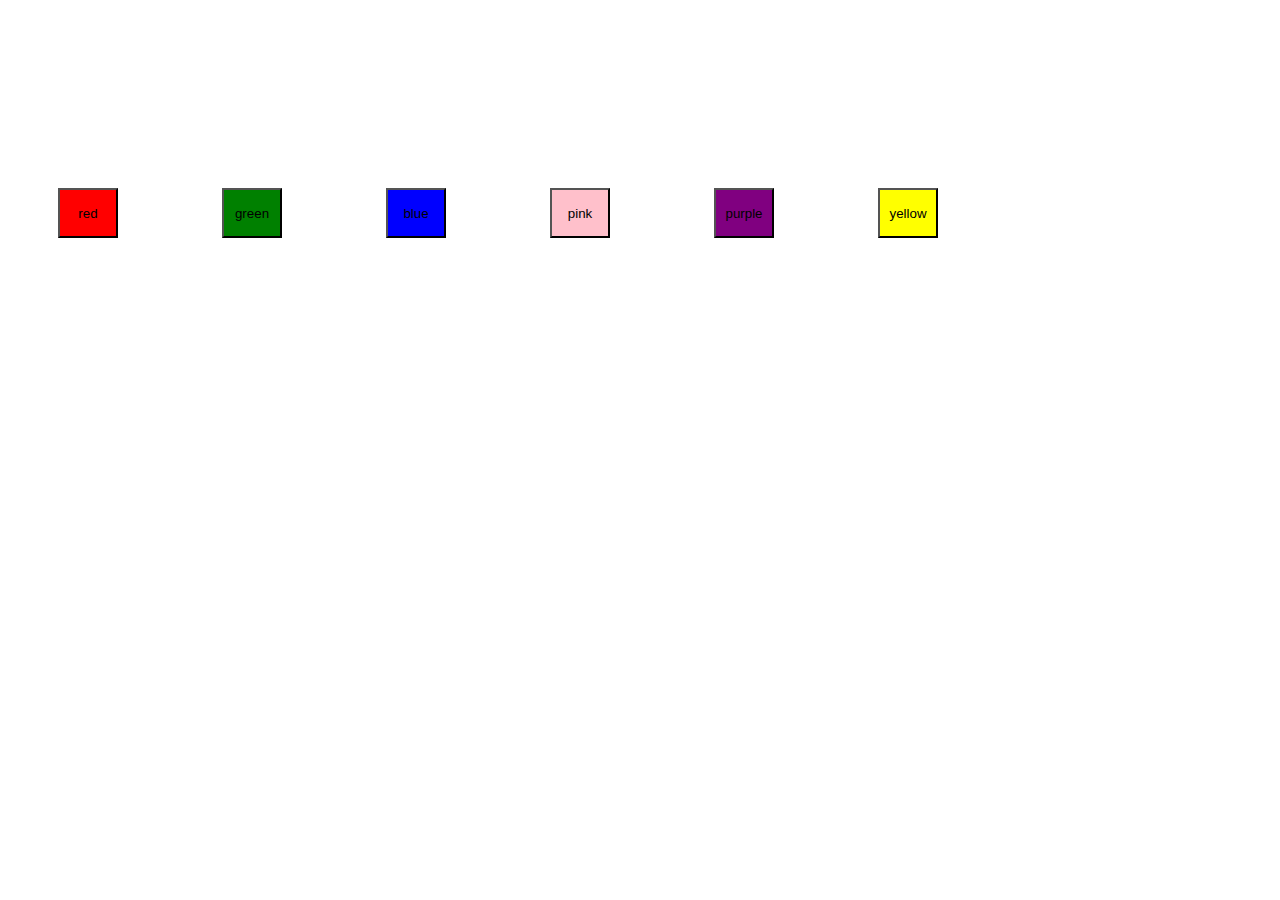
<file: colour-button/colorbutton.html>
<!DOCTYPE html>
<html lang="en">

<head>
    <meta charset="UTF-8">
    <meta http-equiv="X-UA-Compatible" content="IE=edge">
    <meta name="viewport" content="width=device-width, initial-scale=1.0">
    <title>colorbutton</title>
    <link rel="stylesheet" href="colorbutton.css">
</head>

<body>
    <div class="box">
        <button id="red" onclick="changecolor('red')">red</button>
        <button id="green" onclick="changecolor('green')">green</button>
        <button id="blue" onclick="changecolor('blue')">blue</button>
        <button id="pink" onclick="changecolor('pink')">pink</button>
        <button id="purple" onclick="changecolor('purple')">purple</button>
        <button id="yellow" onclick="changecolor('yellow')">yellow</button>
    </div>

    <script src="colorbutton.js"></script>

</body>

</html>
</file>
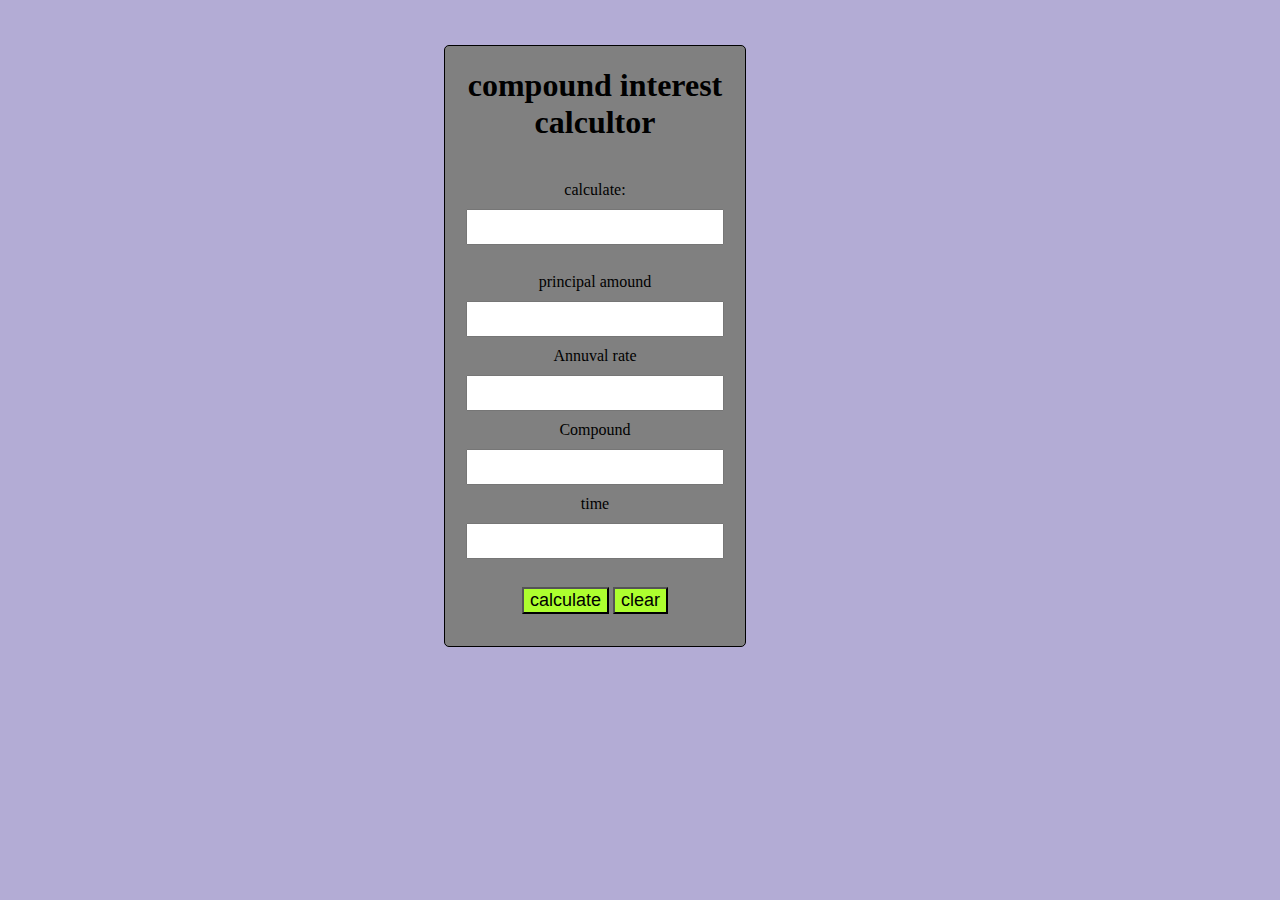
<file: compoundcalculator/cic.html>
<!DOCTYPE html>
<html lang="en">

<head>
    <meta charset="UTF-8">
    <meta http-equiv="X-UA-Compatible" content="IE=edge">
    <meta name="viewport" content="width=device-width, initial-scale=1.0">
    <title>compound interrest calcultor</title>
    <link rel="stylesheet" href="cic.css">
</head>

<body>
    <div id="calculator">
        <h1>compound interest calcultor</h1><br>
        calculate:<input id="result"><br><br>
        <label>principal amound</label>
        <br>
        <input type="number" id="amound">
        <br>
        <label id="Annuvalrate">Annuval rate</label>
        <br>
        <input type="text" id="rate">
        <br>
        <label id="Compond">Compound</label>
        <br>
        <input type="text" id="compound">
        <br>
        <label>time</label>
        <br>
        <input type="number" id="time">
        <br><br>
        <button id="answer">calculate</button>
        <button id="clear">clear</button>

        <script src="cic.js"></script>

    </div>

</body>

</html>
</file>
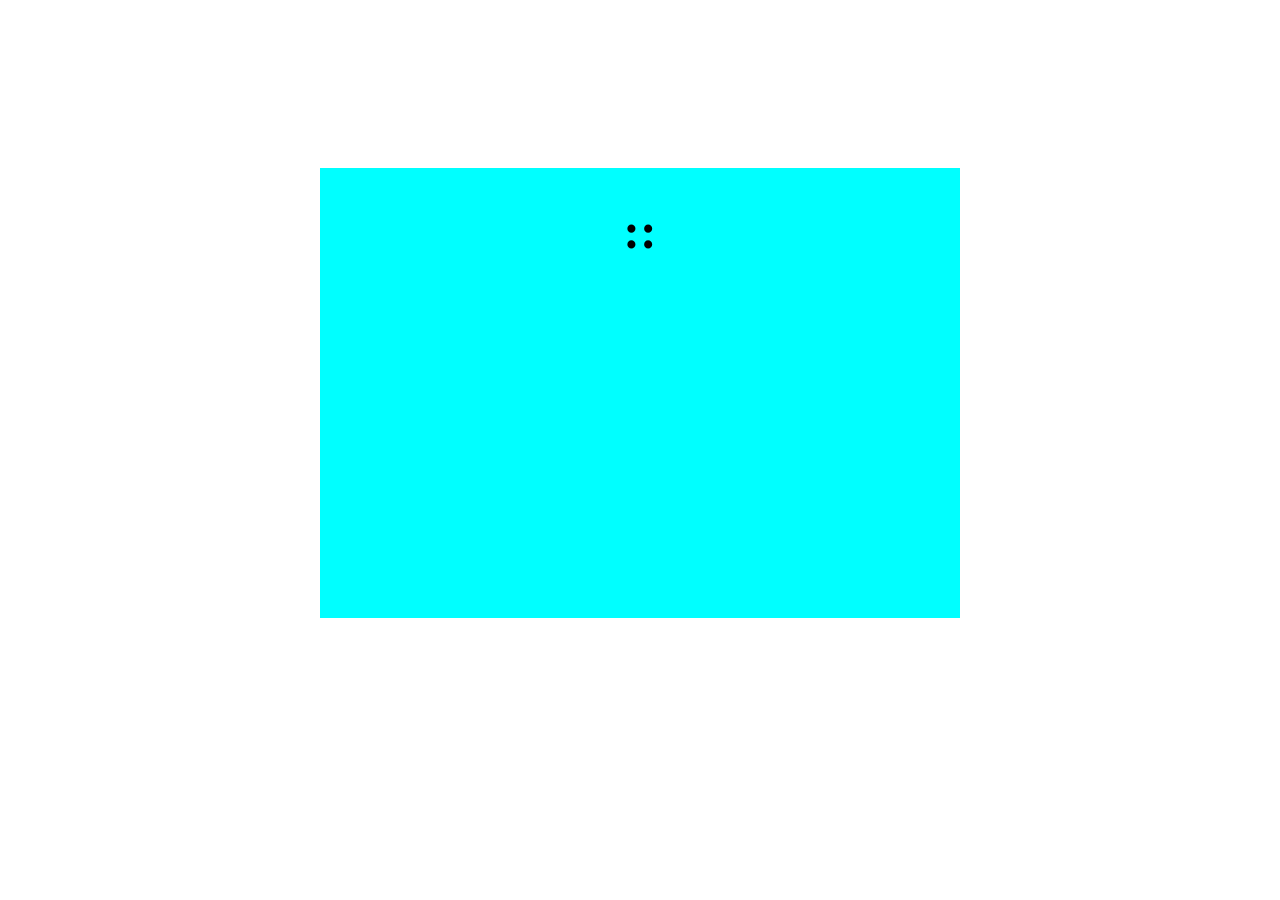
<file: html/clock.html>
<!DOCTYPE html>
<html lang="en">

<head>
    <meta charset="UTF-8">
    <meta http-equiv="X-UA-Compatible" content="IE=edge">
    <meta name="viewport" content="width=device-width, initial-scale=1.0">
    <title>clock</title>
    <style>
        h1 {

            text-align: center;
            font-size: 50px;
        }

        #hour {
            color: blue;
        }

        #minute {
            color: rgb(25, 179, 79);
        }

        #second {
            color: orangered;
            font-size: 35px;

        }

        #am-pm {
            font-style: italic;
        }

        div {

            background-color: aqua;
            justify-content: center;
            margin-top: 160px;
            height: 50vh;
            width: 50vw;
        }

        body {
            display: flex;
            justify-content: center;
        }
    </style>
</head>

<body>
    <div>
        <h1><span id="hour"></span>:<span id="minute"></span>:<span id="second"></span><br>
            <sapn id="am-pm"></sapn>
    </div>
    </h1>
    <script>
        function showTime() {
            let today = new Date();
            let hour = today.getHours();
            let minute = today.getMinutes();
            let second = today.getSeconds();
            let ampm = "AM"
            if (hour >= 12) {
                ampm = "PM";//identify am or pm//
            }
            if (hour > 12) {
                hour = hour - 12;//returun in real time//
            }
            document.getElementById("hour").innerHTML = hour;
            document.getElementById("minute").innerHTML = minute;
            document.getElementById("second").innerHTML = second
            document.getElementById("am-pm").innerHTML = ampm;
        }
        // showTime();
        setInterval(showTime, 1000)
    </script>

</body>

</html>
</file>
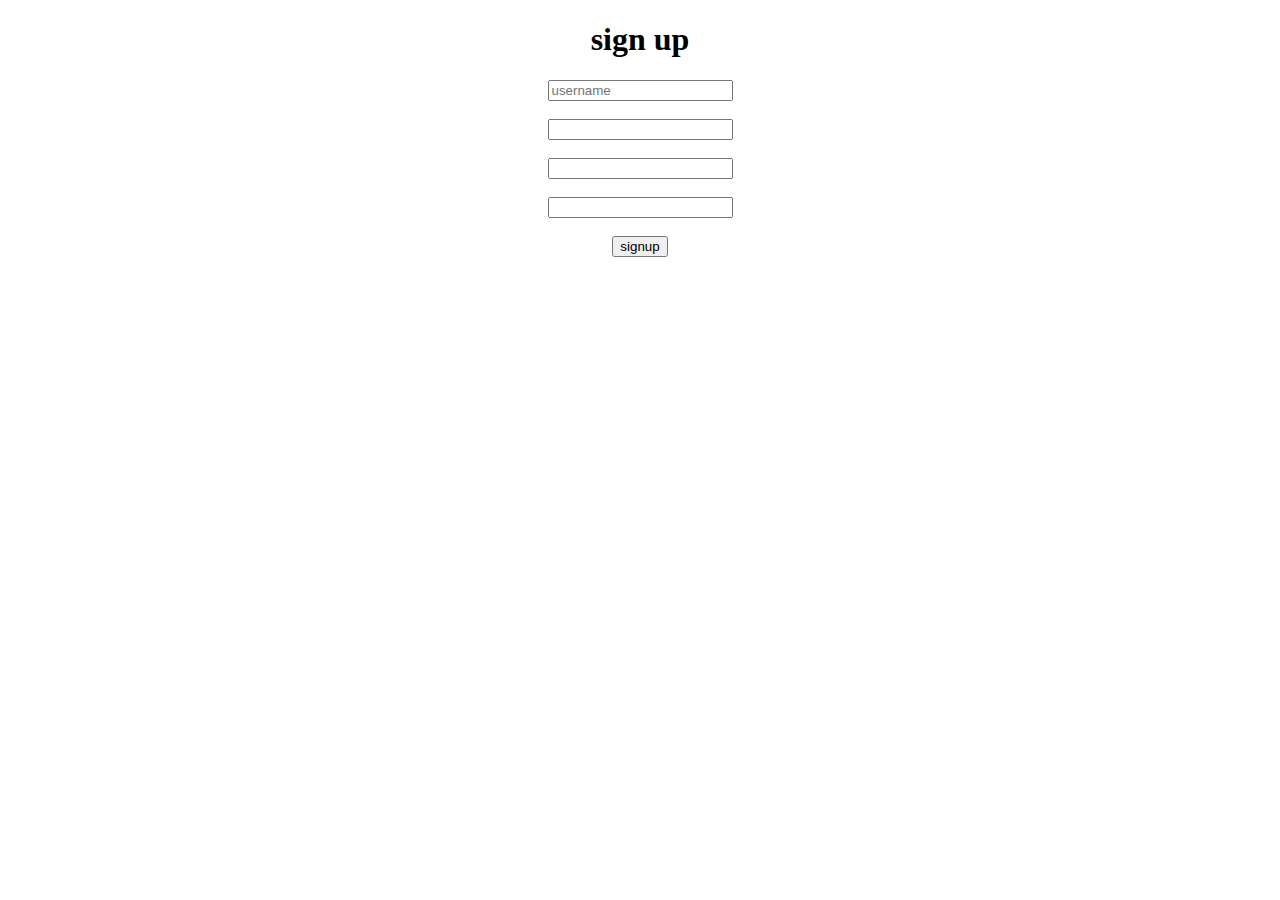
<file: html/form.html>
<!DOCTYPE html>
<html lang="en">

<head>
    <meta charset="UTF-8">
    <meta http-equiv="X-UA-Compatible" content="IE=edge">
    <meta name="viewport" content="width=device-width, initial-scale=1.0">
    <title>Document</title>
</head>

<body>
    <form>

        <center>
            <h1>sign up</h1>
            <input type="text" name="username" placeholder="username"><br><br>
            <input type="password" name="password"><br><br>
            <input type="email" name="email"><br><br>
            <input type="phone" name="phone"><br><br>
            <button type="button">signup</button>

        </center>

    </form>
</body>

</html>
</file>
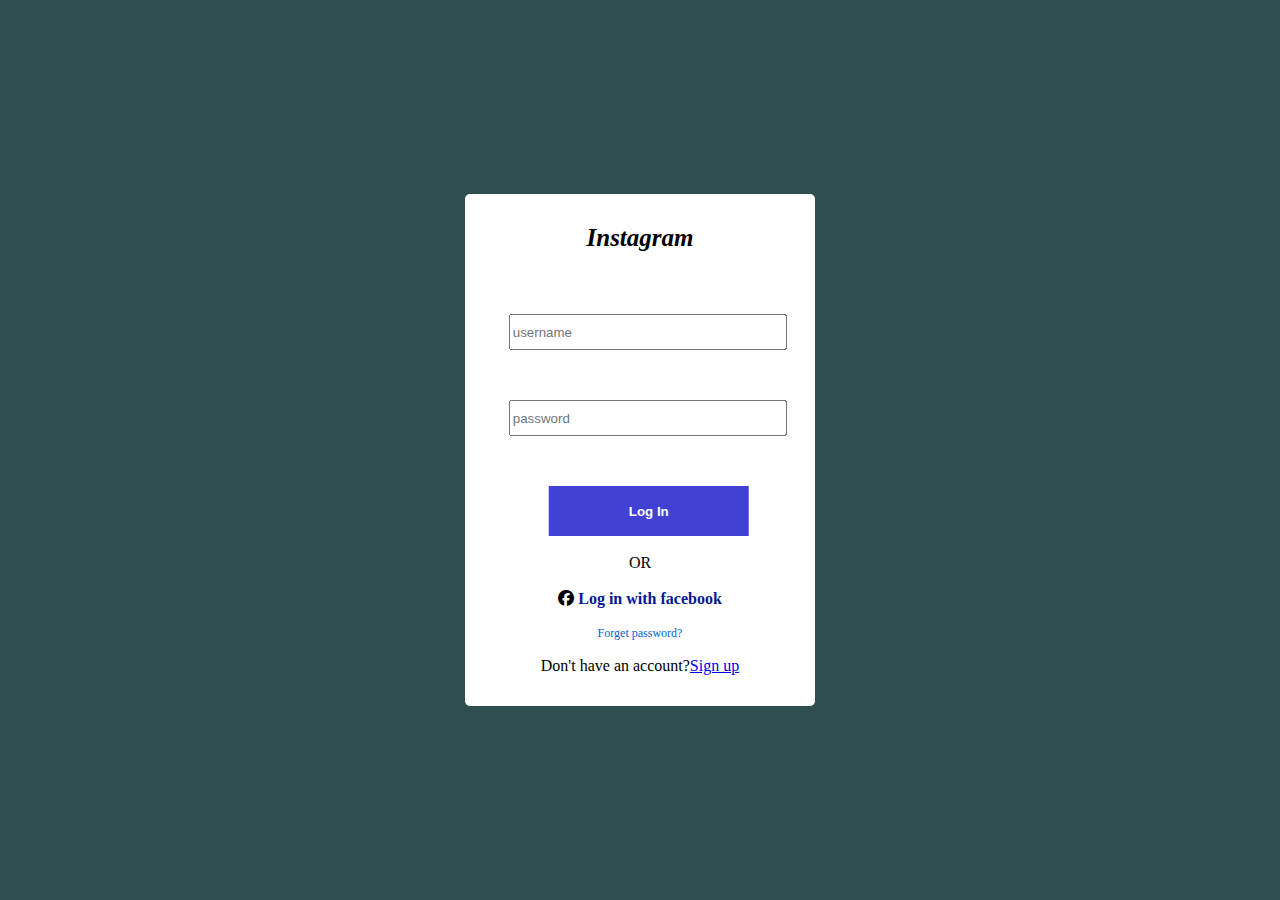
<file: html/instasign.html>
<!DOCTYPE html>
<html lang="en">

<head>
    <meta charset="UTF-8">
    <meta http-equiv="X-UA-Compatible" content="IE=edge">
    <meta name="viewport" content="width=device-width, initial-scale=1.0">
    <title>Document</title>
    <link rel="stylesheet" type="text/css" href="instasign.css">
    <link rel="stylesheet" href="https://cdnjs.cloudflare.com/ajax/libs/font-awesome/6.1.1/css/all.min.css">



</head>

<body>
    <div id="container">
        <div id="page">
            <div class="title">Instagram</div>
            <form id="form">
                <p id="success"></p>
                <input type="text" id="username" placeholder="username"><br>
                <p class="error" id="username-error"></p>
                <input type="password" id="password" placeholder="password"><br>
                <p class="error" id="password-error"></p>
                <button>Log in</button><br>
                <div class="option">OR</div><br>
            </form>
            <div class="fblink">
                <span class="fab fa-facebook"></span>
                <a href="#">Log in with facebook</a>
            </div>
            <div class="forget-id">
                <a href="#">Forget password?</a>
            </div>
            <div class="sign up">
                <p>Don't have an account?<a href="#">Sign up</a></p>
            </div>
        </div>
    </div>


    <script src="insta.js"></script>
</body>

</html>
</file>
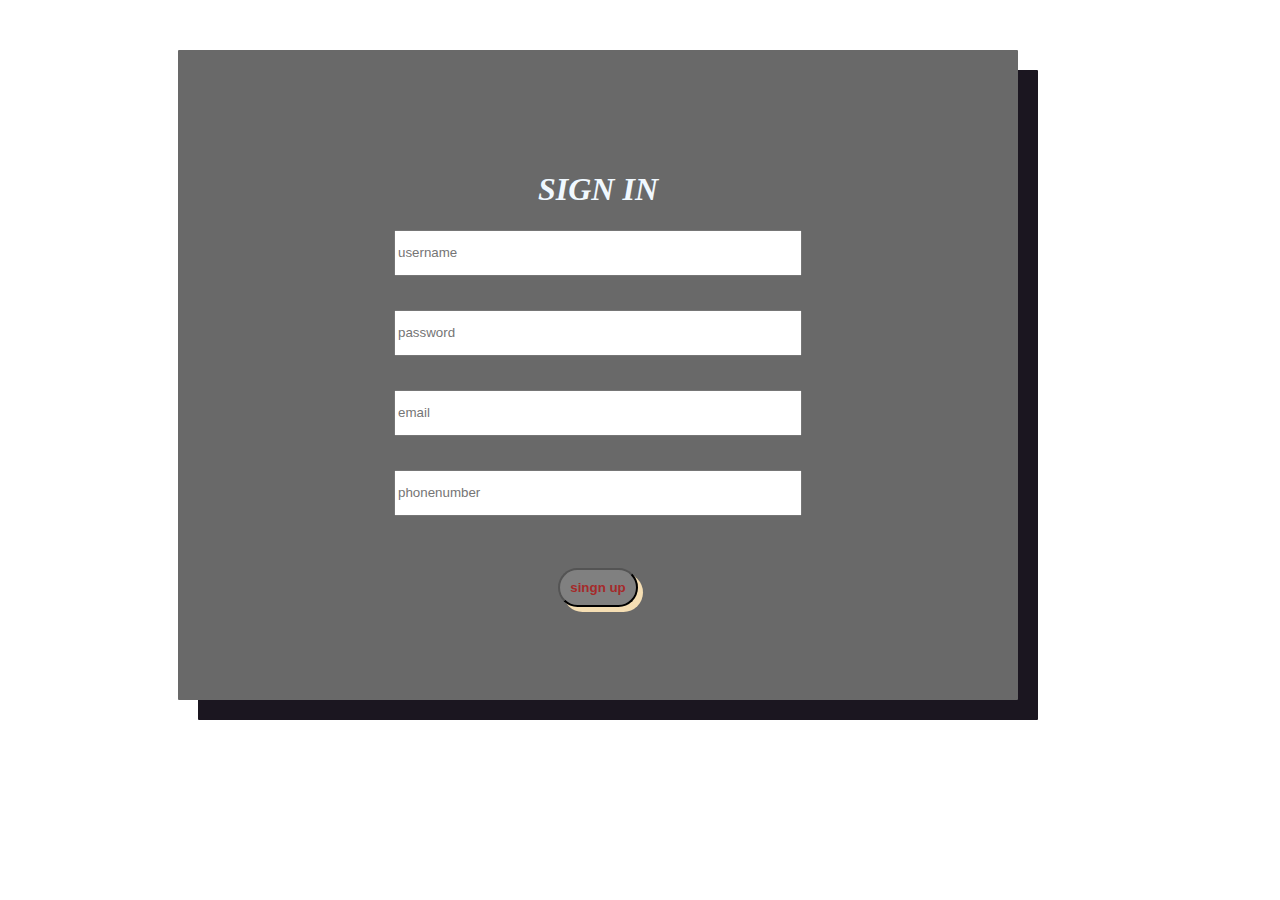
<file: html/sign.html>
<!DOCTYPE html>
<html lang="en">

<head>
    <meta charset="UTF-8">
    <meta http-equiv="X-UA-Compatible" content="IE=edge">
    <meta name="viewport" content="width=device-width, initial-scale=1.0">
    <title>Document</title>
    <link rel="stylesheet" href="sign.css">
</head>

<body>

    <form id="form">
        <p id="success"></p>
        <h1>sign in</h1>
        <input type="text" name="username" id="username" placeholder="username"><br>
        <p id="username-Error"></p>
        <br>
        <input type="password" name="password" id="password" placeholder="password"><br>
        <p id="password-Error"></p>
        <br>
        <input type="email" name="email" id="email" placeholder="email"><br>
        <p id="email-Error"></p>
        <br>
        <input type="phonenumber" name="phonenumber" id="phonenumber" placeholder="phonenumber"><br><br>
        <p id="phonenumber-Error"></p>
        <br>
        <button type="submit">singn up</button>
    </form>

    <script src="signup.js"></script>
</body>

</html>
</file>
<file: colour-button/colorbutton.css>
button {
    margin: 50px;
    margin-top: 180px;
    width: 60px;
    height: 50px;
}


#red {
    background-color: red;
}

#green {
    background-color: green;
}

#blue {
    background-color: blue;
}

#pink {
    background-color: pink;
}

#purple {
    background-color: purple;
}

#yellow {
    background-color: yellow;
}
</file>
<file: compoundcalculator/cic.css>
body {
    background-color: #b3acd5;

}

#calculator {
    width: 300px;
    height: 600px;
    background-color: grey;
    position: absolute;
    top: 5%;
    left: 5%;
    border-radius: 5px;
    border: #082008;
    text-align: center;
    margin-left: 380px;
    border: 1px solid black;
}

input {
    width: 250px;
    height: 30px;
    margin: 10px;
}

button {
    font-size: 18px;
    background-color: greenyellow;
}
</file>
<file: html/instasign.css>
@import url('https://fonts.googleapis.com/css2?family=Andada+Pro:ital@1&family=Lato:ital,wght@0,300;1,400&family=Open+Sans&family=Poppins:ital,wght@0,500;0,900;1,100;1,200;1,300;1,400;1,500;1,600;1,700;1,800&family=Radio+Canada:wght@300;400;500;600&family=Roboto+Condensed:ital,wght@0,300;0,400;0,700;1,300;1,400;1,700&family=Roboto:ital,wght@0,400;0,500;0,700;0,900;1,100;1,300;1,500&family=Satisfy&display=swap');

body {
    margin: 0;
    padding: 0;
    display: flex;
    min-height: 100vh;
    align-items: center;
    justify-content: center;
    background-color: darkslategray;

}

#container {
    text-align: center;
}

#page {
    width: 350px;
    background: #fff;
    border-radius: 5px;
    padding-bottom: 15px;
}

.title {
    padding: 30px 0;
    text-transform: capitalize;
    font-size: 25px;
    font-style: italic;
    font-weight: 800;
}

form {
    width: 75%;
    display: flex;
    flex-direction: column;
    position: relative;
    left: 50%;
    transform: translateX(-50%);
}

forminput {
    margin-bottom: 9px;
    border: 1px solid rgba(0, 0, 0, 0.4);
    border-radius: 5px;
    outline: none;
}

input {
    width: 270px;
    height: 30px;
}

button {
    border: none;
    color: #fff;
    font-weight: bold;
    text-transform: capitalize;
    background-color: rgb(65, 65, 212);
    width: 200px;
    margin-left: 40px;
    height: 50px;
}

.fblink a {
    text-decoration: none;
    font-weight: bold;
    color: #021897;
}

.forget-id {
    margin: 15px;
}

.forget-id a {
    text-decoration: none;
    color: #025fd2;
    font-size: 12px;
    font-weight: 500;
}

.error {
    color: red;
}

#success {
    color: green;
    font-weight: 800;
}
</file>
<file: html/sign.css>
h1 {
    text-align: center;
    font-style: italic;
    color: aliceblue;
    font-weight: 800;
    text-transform: uppercase;

}

form {
    text-align: center;
    border-radius: 1px;
    box-shadow: 20px 20px rgb(27, 22, 32);
    background-color: dimgrey;
    height: 50vh;
    width: 50vw;
    padding: 100px;
    margin: 50px;
    margin-left: 170px;
    margin-right: 200px;

    background-image: url(https://ak.picdn.net/shutterstock/videos/1070296651/thumb/6.jpg?ip=x480)
}

button {
    color: brown;
    background-color: grey;
    padding: 10px;
    border-radius: 15mm;
    font-weight: 800;
    box-shadow: 5px 5px wheat;
}

input {
    height: 40px;
    width: 400px;

}

p {
    color: red;
    font-weight: 700;
}

#success {
    color: green;
}
</file>
